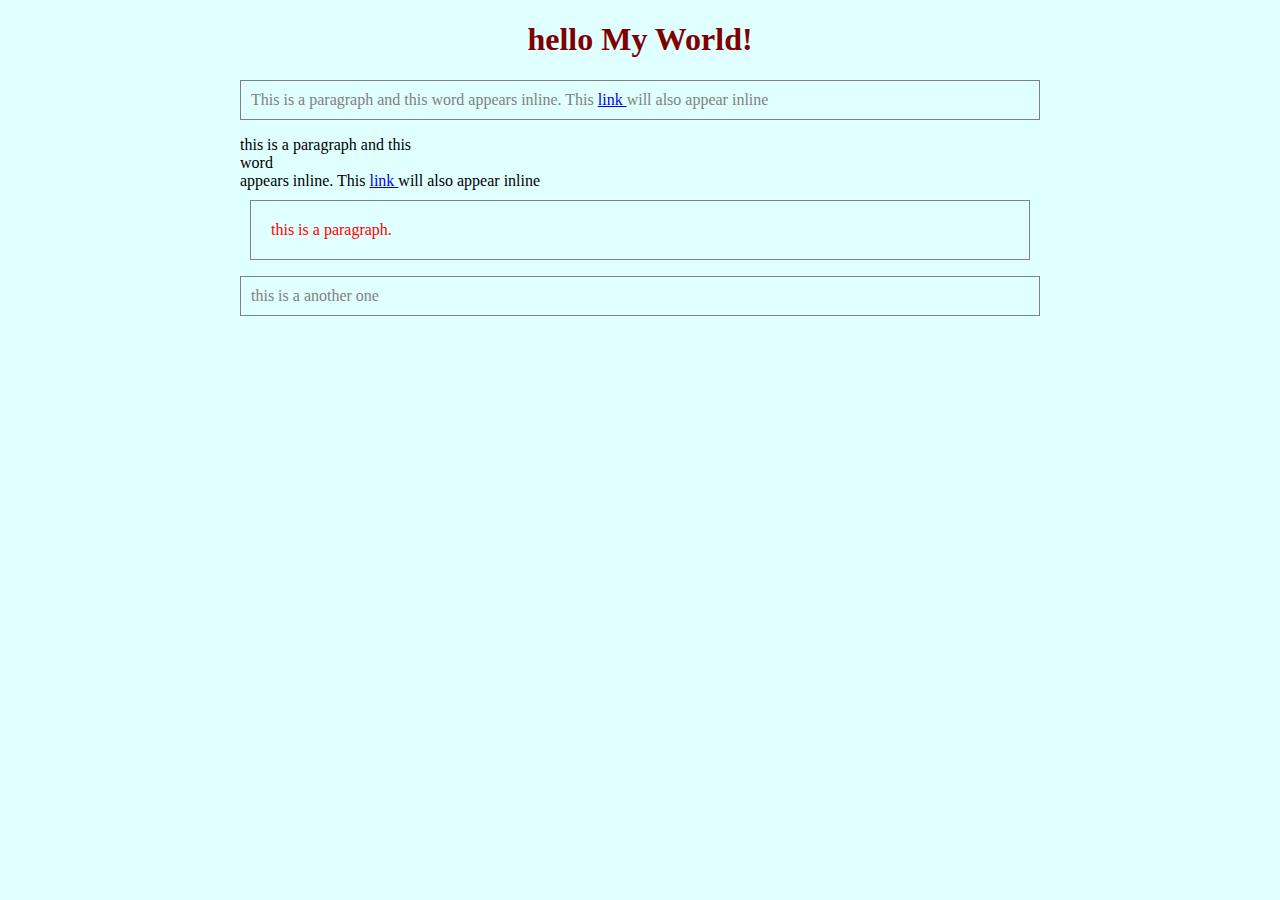
<file: Chapter3/index.html>
<!doctype html>

<html>
	<head>
	<title> My first web app </title>
	<link href="style.css" rel="stylesheet" type="text/css">
	</head>

		<body>
			<h1> hello My World! </h1>
		<div>
			<p>This is a paragraph and this <span>word</span> appears inline. This <a href="http://www.example.com"> link </a> will also appear inline </p>
		</div>

		<div>
			this is a paragraph and this <div>word</div> appears inline. This <a href="http://www.example.com"> link </a> will also appear inline
		</div>


		<p class="first"> this is a paragraph. </p>

		<p class="second"> this is a another one </p>

		</body>

</html>
</file>
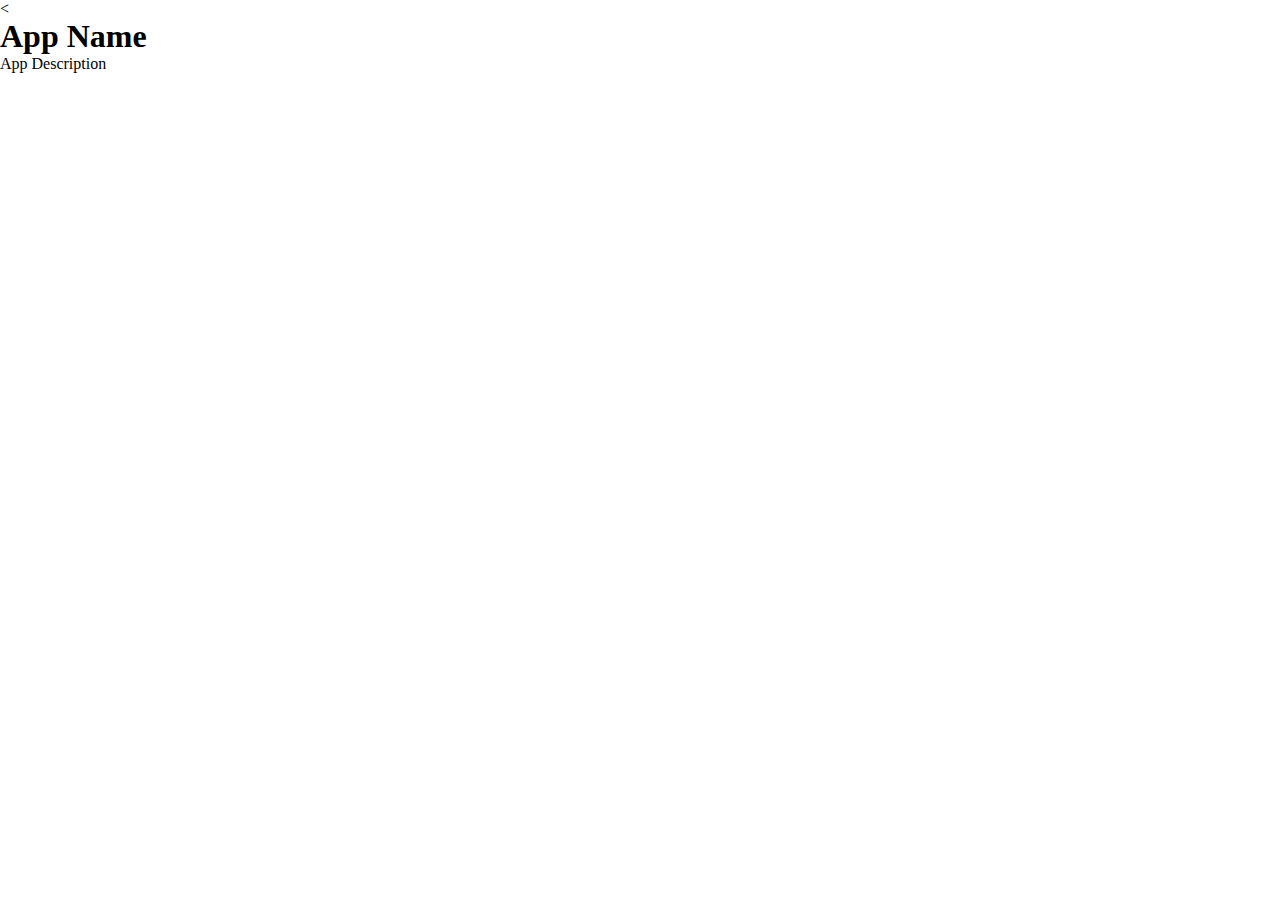
<file: Chapter4Example1/index.html>
<<!DOCTYPE html>
<html>
<head>
	<title>App Name</title>
	<link rel="stylesheet" type="text/css" href="style.css">
</head>
<body>

	<h1>App Name</h1>
	<p> App Description </p>

	<script src="http://code.jquery.com/jquery-2.0.3.min.js"> </script>
	<script src="app.js"> </script>
</body>
</html>
</file>
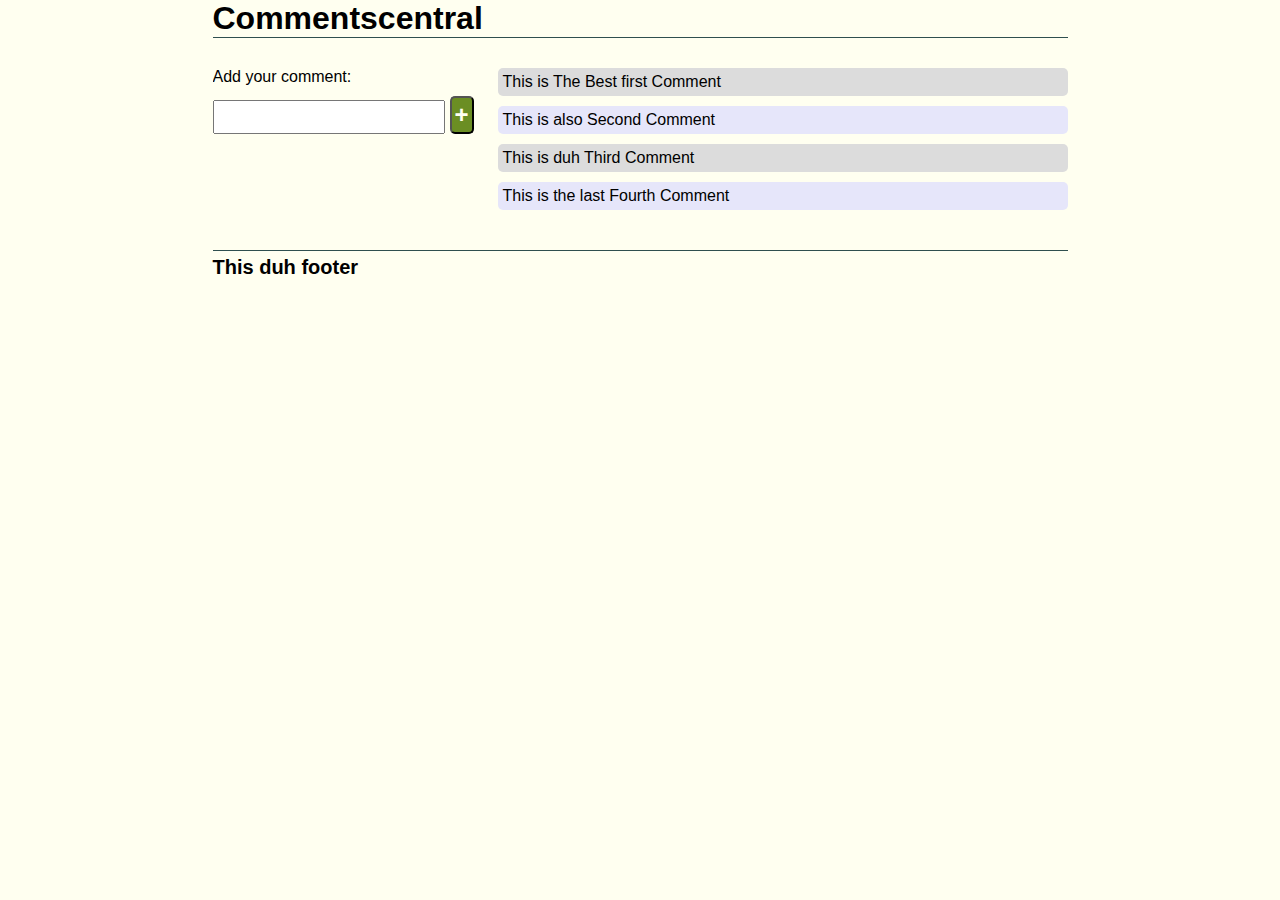
<file: Chapter4Example2/index.html>
<!doctype html>
<html> 
<head> 
<title> Simple App </title>

<link rel="stylesheet" type="text/css" href="style.css">


</head>

<body>
	<header> 
		<h1> Commentscentral </h1>
	</header>

	<main>
	<section class="comment-input">
	<p> Add your comment: </p>
	<input type="text"><button>+</button> 

	</section> 

	<section class="comments">
		<p> This is The Best first Comment </p>
		<p> This is also Second Comment </p>
		<p> This is duh Third Comment </p>
		<p> This is the last Fourth Comment </p>

	</section>

	</main>

	<footer>
		<h2> This duh footer </h2>
	</footer>

	<script src="http://code.jquery.com/jquery-2.0.3.min.js"></script>
	<script src="app.js"></script>

</body>


</html>
</file>
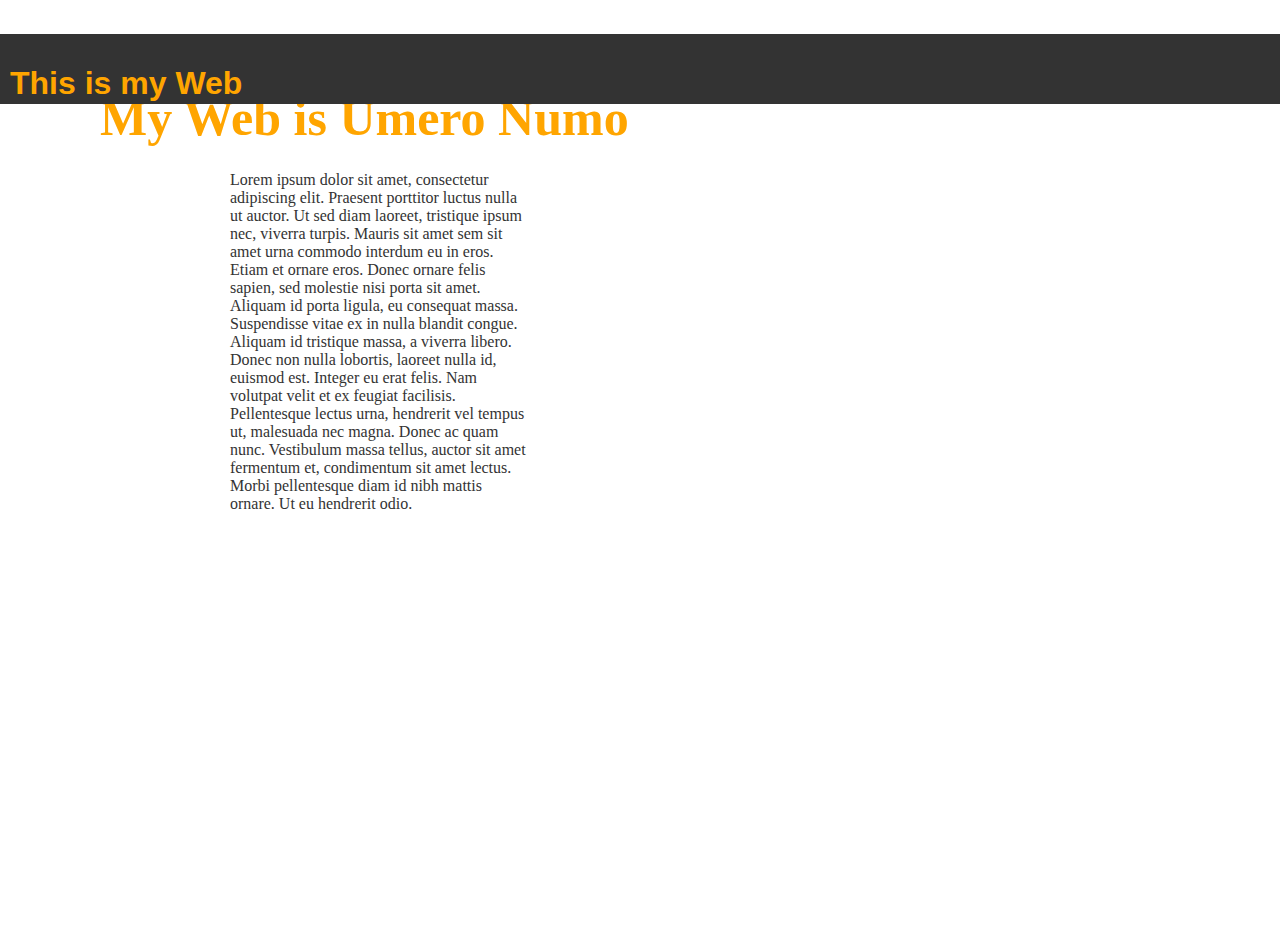
<file: CSSReview/index.html>
<!DOCTYPE html>
<html>
	<head>
		<title> CSS Practice </title>
		<link rel="stylesheet" href="style.css">

	</head>
	<body>
		<header id="topheader">

			<h1>This is my Web</h1>

		</header>
		<div class="box"> Box Juan 
			<div class="innerbox"> InnerBoxer</div>
		</div>
		<div class="box"> Box Tres </div>
		<h1 class="imgText">My Web is Umero Numo </h1>
		<div class="box">
			<p>Lorem ipsum dolor sit amet, consectetur adipiscing elit. Praesent porttitor luctus nulla ut auctor. Ut sed diam laoreet, tristique ipsum nec, viverra turpis. Mauris sit amet sem sit amet urna commodo interdum eu in eros. Etiam et ornare eros. Donec ornare felis sapien, sed molestie nisi porta sit amet. Aliquam id porta ligula, eu consequat massa. Suspendisse vitae ex in nulla blandit congue. Aliquam id tristique massa, a viverra libero. Donec non nulla lobortis, laoreet nulla id, euismod est. Integer eu erat felis. Nam volutpat velit et ex feugiat facilisis. Pellentesque lectus urna, hendrerit vel tempus ut, malesuada nec magna. Donec ac quam nunc. Vestibulum massa tellus, auctor sit amet fermentum et, condimentum sit amet lectus. Morbi pellentesque diam id nibh mattis ornare. Ut eu hendrerit odio.</p>
		</div>
	</body>




</html>
</file>
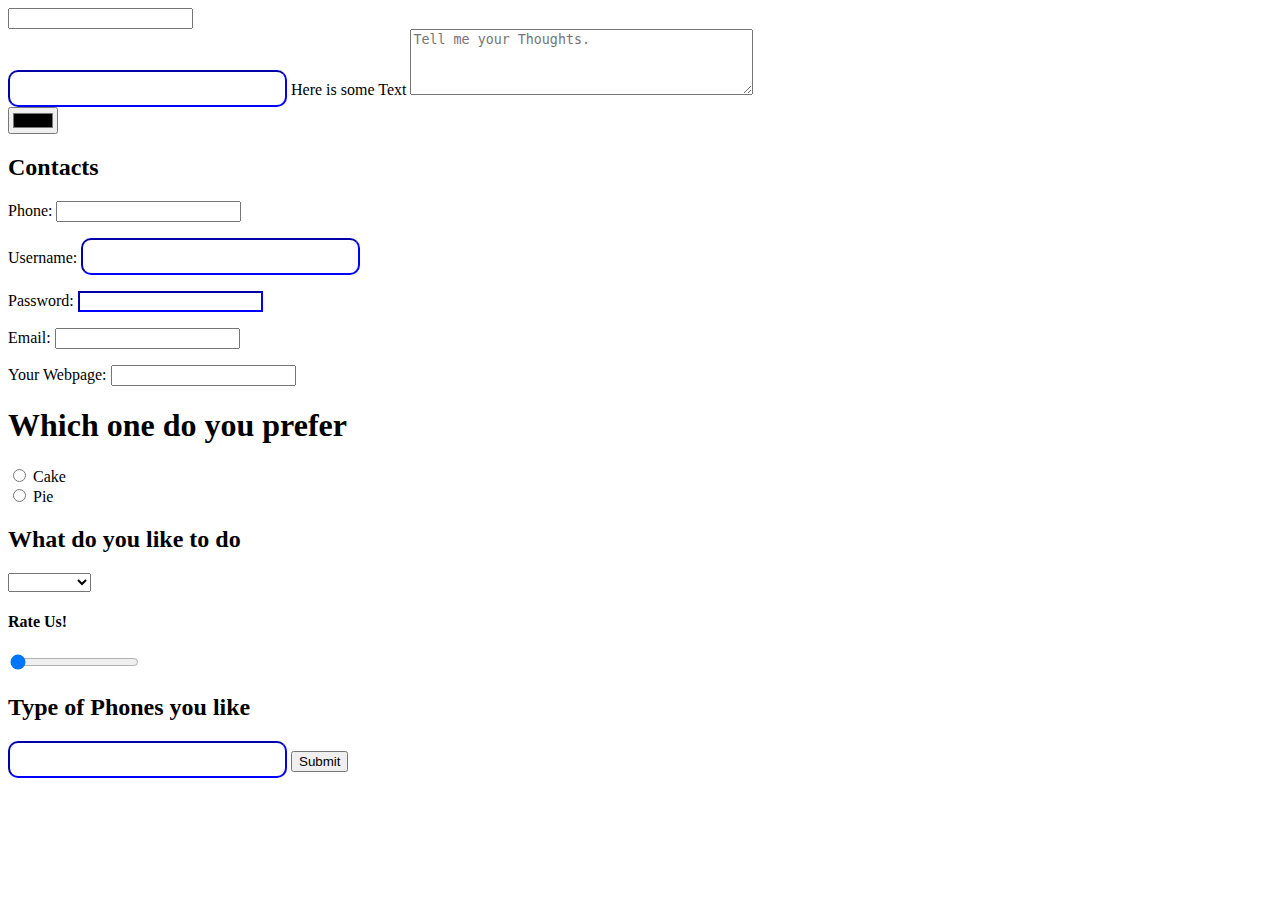
<file: Form_elements/index.html>
<!doctype html> 

<html> 
	<head>

		<link rel="stylesheet" type="text/css" href="style.css">

	</head>
	<body>
		<input type="number" name="num" step="919815051">

		<div>
			<input type="text"> Here is some Text
			<textarea cols="40" rows="4" maxlength="500" placeholder="Tell me your Thoughts."></textarea>
		</div>

		<input type="color">
		<h2> Contacts </h2> 
		<p> Phone: <input type="number" name="num"> </p>
		<p> Username: <input type="text" name="username" required> </p>
		<p> Password: <input type="password" name"pw" required></p>
		<p> Email: <input type="email" name="email"> </p>
		<p> Your Webpage: <input type="url" name="link"> </p>
		<p> </p>

	<div>
		<h1> Which one do you prefer </h1>
		<input type="radio" name="food" value="Cake"> Cake <br />
		<input type="radio" name="food" value="Pie"> Pie <br />
	</div>
	<h2> What do you like to do </h2>
	<select>
		<option value ="holder"> </option>
		<option value="Dance"> Dance </option>
		<option value="Party"> Party </option>
		<option value="crunk"> Get Crunk </option>
	</select>


	<h4> Rate Us! </h4>
		<input type="range" name="rating" value="1" min="1" max="100" step="1"> 

<h2> Type of Phones you like </h2>
	<input type="text" id="Mobiles" list="suggest" />
	<datalist id="suggest">
		<option> Iphone </option>
		<option> Samsung </option>
		<option> Blackberry </option>
		<option> Nokia </option>
	</datalist>

<button id="submit">Submit</button>

	<script src="script.js" type="text/javascript"></script>
	</body>



</html>
</file>
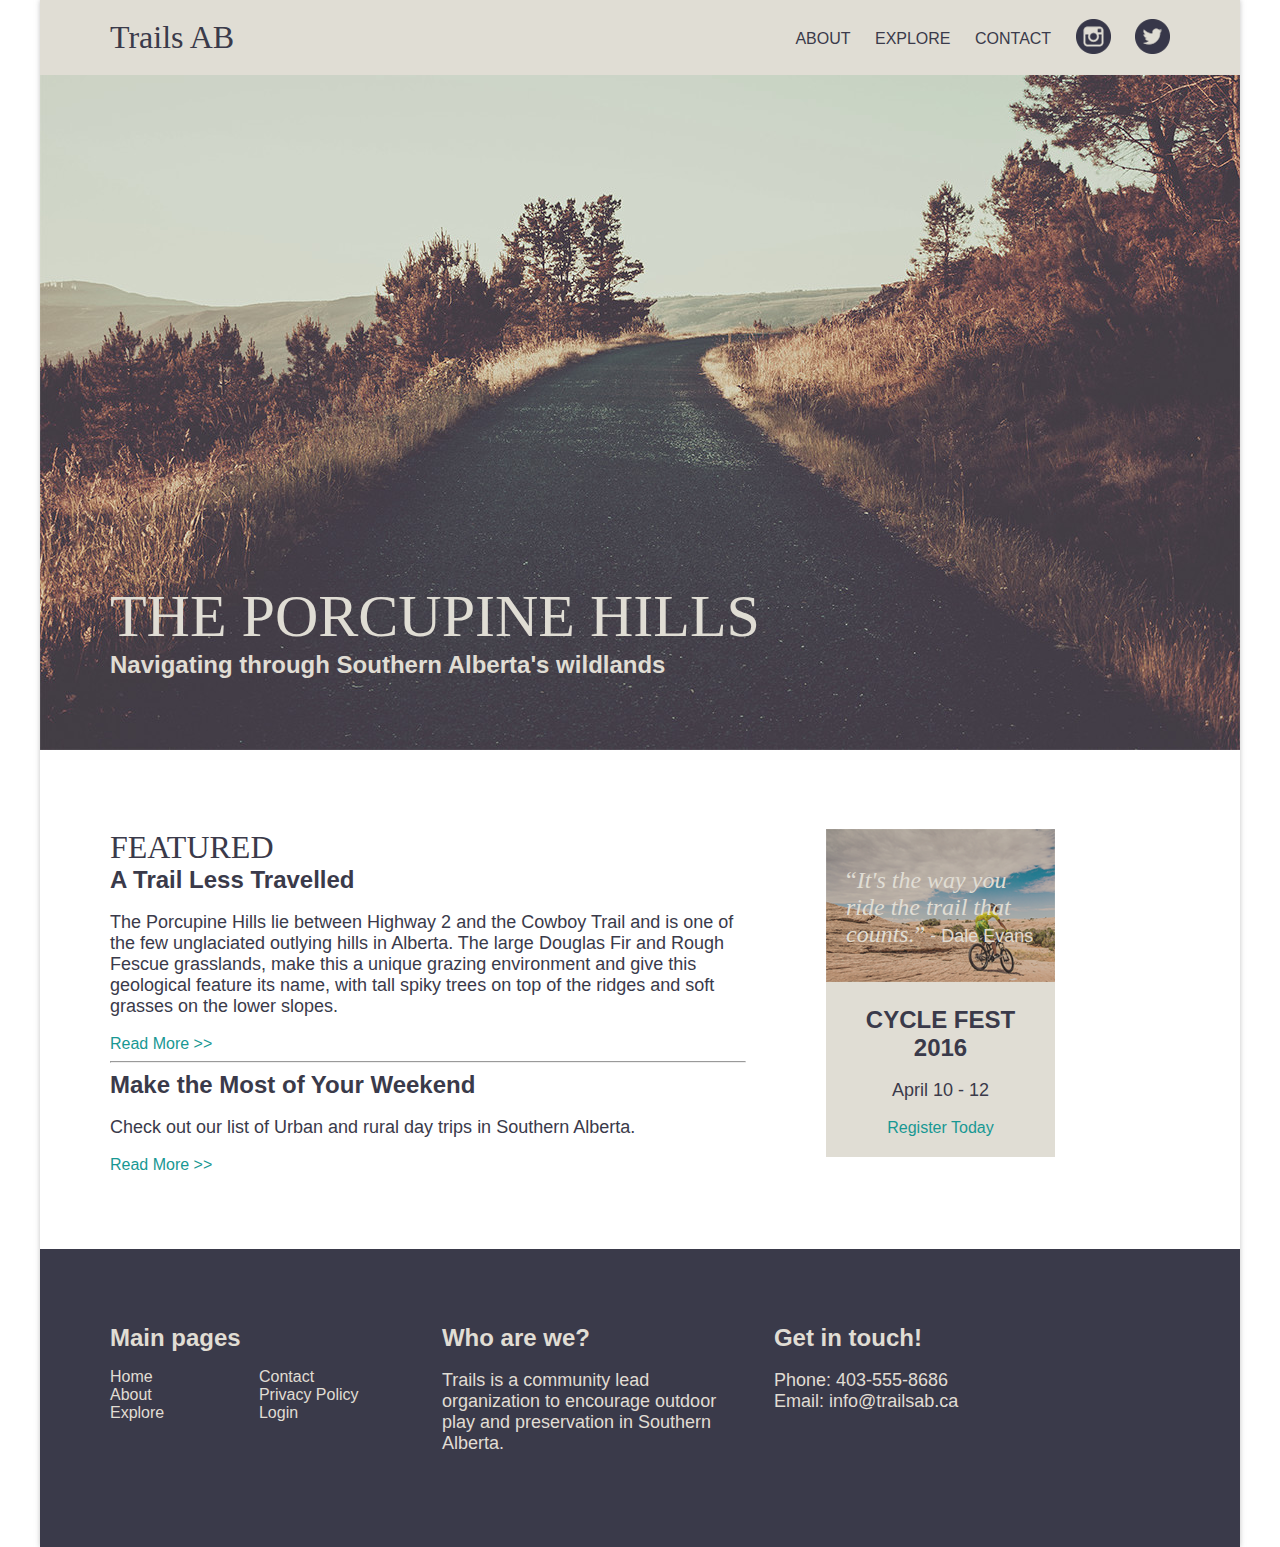
<file: Layout Fixed/index.html>
<!DOCTYPE html>
<html>
	<head>
		<title>Layout Practice</title>
		<link rel="stylesheet" href="css/styles.css">
	</head>

	<body>
		<div id="container">
			<header id="top">
				<h1 id="logo">Trails AB</h1>
				<nav>
					<ul>
						<li><a href="about.html">about</a></li>
						<li><a href="explore.html">explore</a></li>
						<li><a href="contact.html">contact</a></li>
						<li><a class="sm" href="http://www.instagram.com" target="_blank"></a></li>
						<li><a class="sm" href="http://www.twitter.com" target="_blank"></a></li>
					</ul>
				</nav>
				<div class="clearflt"></div>
				
			</header>
			<section id="banner" >
				<div id="bannerText" class="wrap">
					<h1>the porcupine hills</h1>
					<h2>Navigating through Southern Alberta's wildlands</h2>
				</div>
				<img src="imgs/road.jpg" title="Porcupine Hills">
			</section><!-- end banner -->
			<main class="wrap">
				<section class="col_720">
					<header>
						<h1>FEATURED</h1>
					</header>
					<h2>A Trail Less Travelled</h2>
					<p>The Porcupine Hills lie between Highway 2 and the Cowboy Trail and is one of the few unglaciated outlying hills in Alberta. The large Douglas Fir and Rough Fescue grasslands, make this a unique grazing environment and give this geological feature its name, with tall spiky trees on top of the ridges and soft grasses on the lower slopes.</p>
					<a href="#more">Read More >></a>
					<hr>
					<h2>Make the Most of Your Weekend</h2>
					<p>Check out our list of Urban and rural day trips in Southern Alberta.</p>
					<a href="#more">Read More >></a>
				</section>
				<aside class="col_260">
					<p class="imgQuote"><q><i>It's the way you ride the trail that counts.</i></q> - Dale Evans</p>
					<img src="imgs/biking.png">
					<div class="asideText">
					<h2>CYCLE FEST 2016</h2>
					<p>April 10 - 12</p>
					<a href="#register">Register Today</a>
				</div>
				</aside>
				<div class="clearflt"></div>
			</main>
			<footer class="wrap">
				<div class="col_320">
					<h2>Main pages</h2>
					<nav>
						<ul>
							<li>Home</li>
							<li>About</li>
							<li>Explore</li>
							<li>Contact</li>
							<li>Privacy Policy</li>
							<li>Login</li>
						</ul>
					</nav>
				</div>
				<div class="col_320">
					<h2>Who are we?</h2>
					<p>Trails is a community lead organization to encourage outdoor play and preservation in Southern Alberta. </p>
				</div>
				<div class="col_320">
					<h2>Get in touch!</h2>
					<p>Phone: 403-555-8686<br>
					Email: info@trailsab.ca</p>
				</div>
				<div class="clearflt"></div>
			</footer>
		</div>
	</body>
</html>
</file>
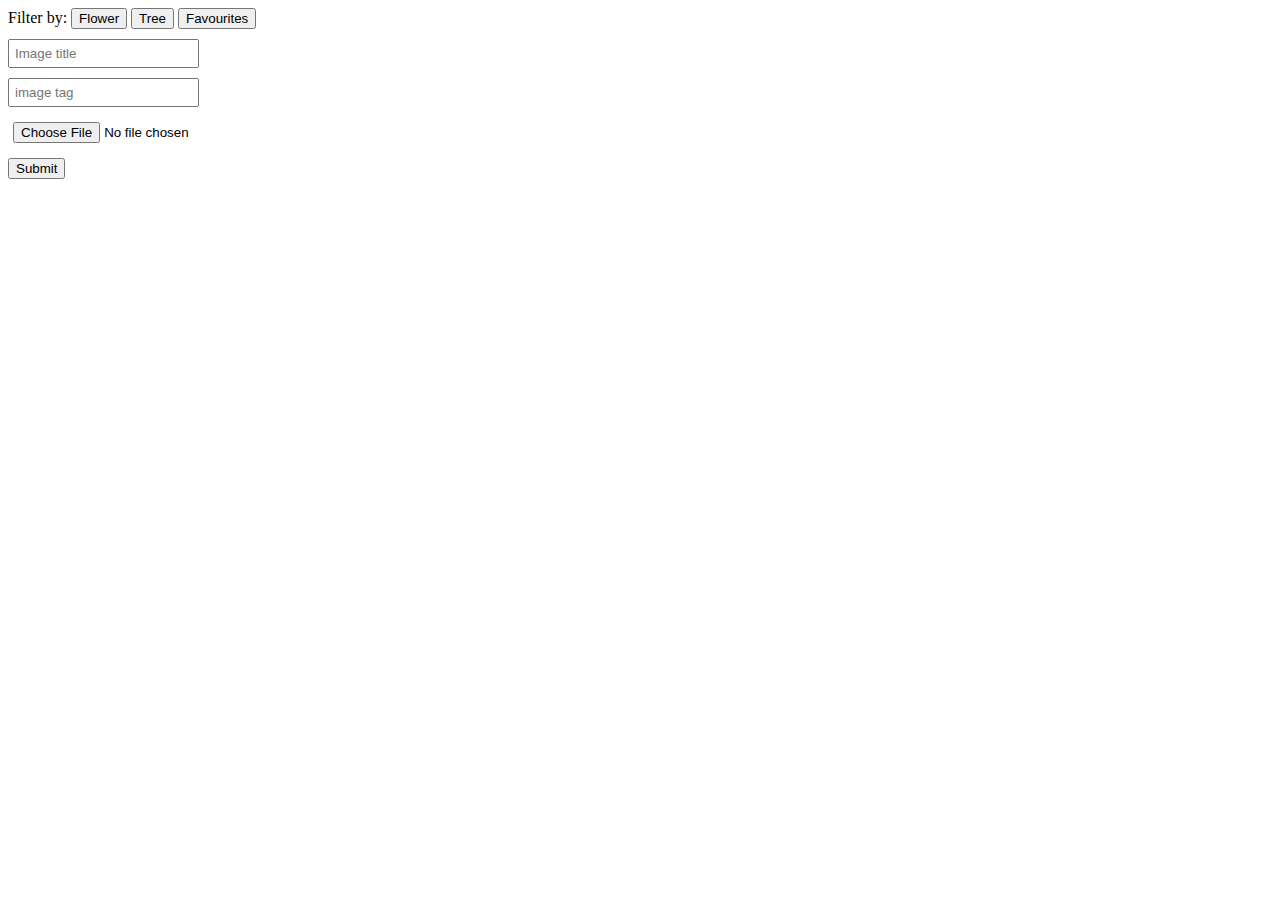
<file: Objects/index.html>
<!DOCTYPE html>
<html>
	<head>
	<title>JavaScript Objects</title>
	<link rel="stylesheet" href="css/styles.css">

	</head>
	<body>

		<div id="gallery">
		Filter by: <button id="filterFlower">Flower</button> <button id="filterTree">Tree</button>
		<button id="filterFav">Favourites </button>
		</div>

		<div class="clearfix"></div>

		<input type="text" name="title" placeholder="Image title">
		<input type="text" name="tags" placeholder="image tag">
		<input type="file" name="image">
		<button id="submit"> Submit </button>
	<script src="https://ajax.googleapis.com/ajax/libs/jquery/1.12.0/jquery.min.js"></script>
	<script src="js/scripts.js"></script>
	</body>
</html>
</file>
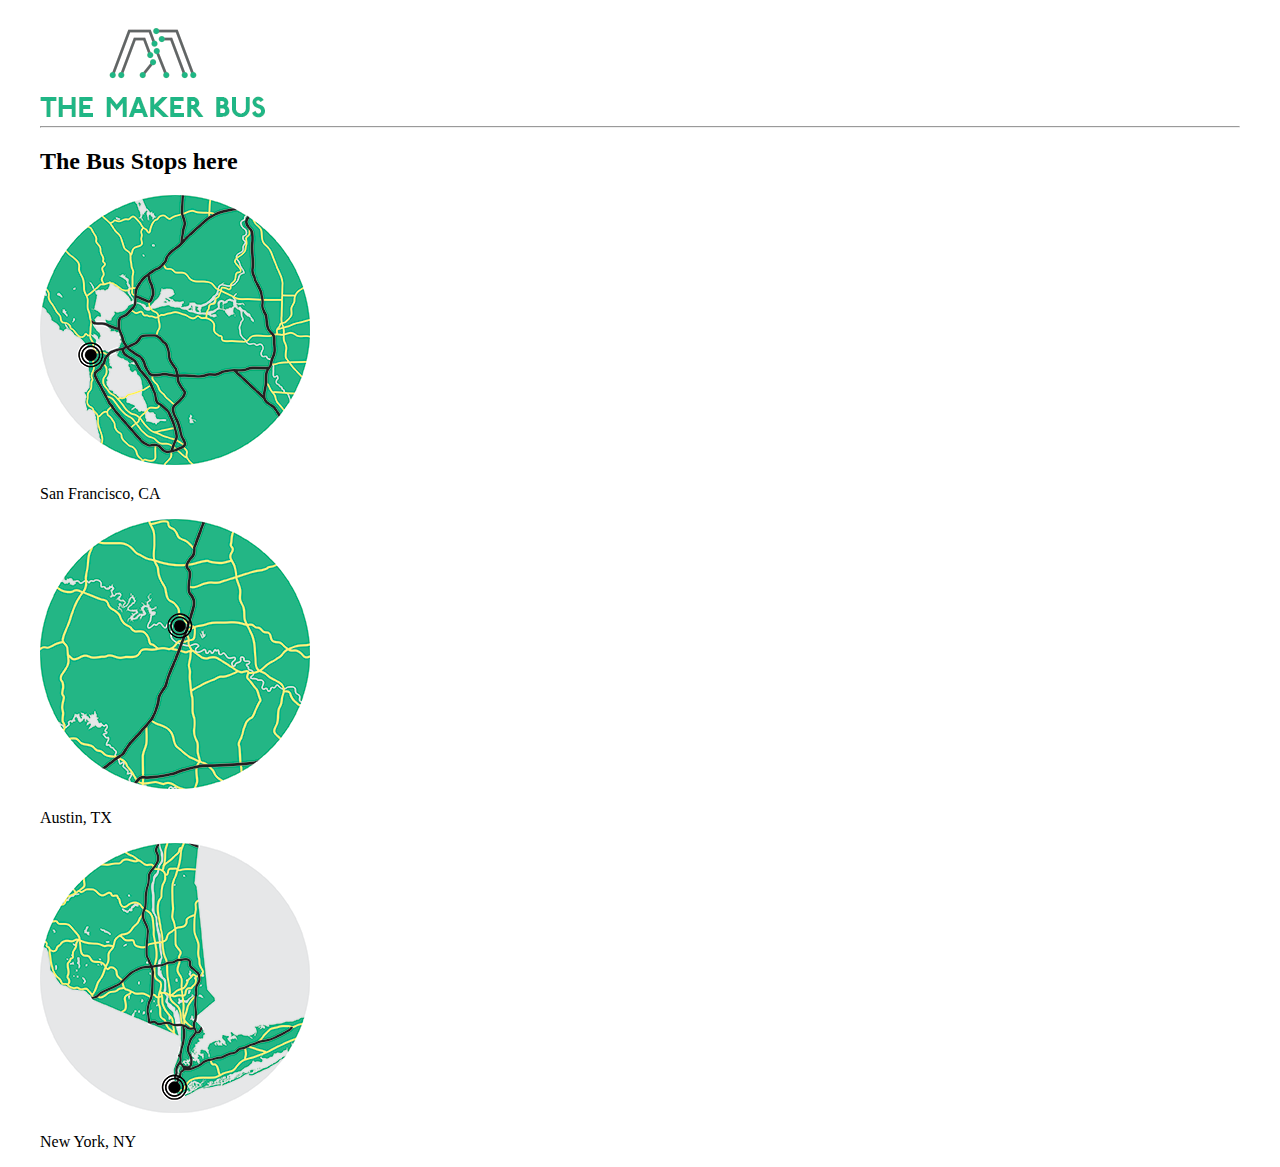
<file: AJAX in Class/AJAX + JSON/index.html>
<!DOCTYPE html>
<html>
	<head>
	<link rel="stylesheet" type="text/css" href="style.css">

	</head>
	<body>

		<h1> </h1>
		<hr>
		<h2> The Bus Stops here </h2>

		<section id="content"></section>
		<section id="data"> </section>

	<script src="https://ajax.googleapis.com/ajax/libs/jquery/1.12.0/jquery.min.js"></script>
	<script src="script.js"></script>
	</body>
</html>
</file>
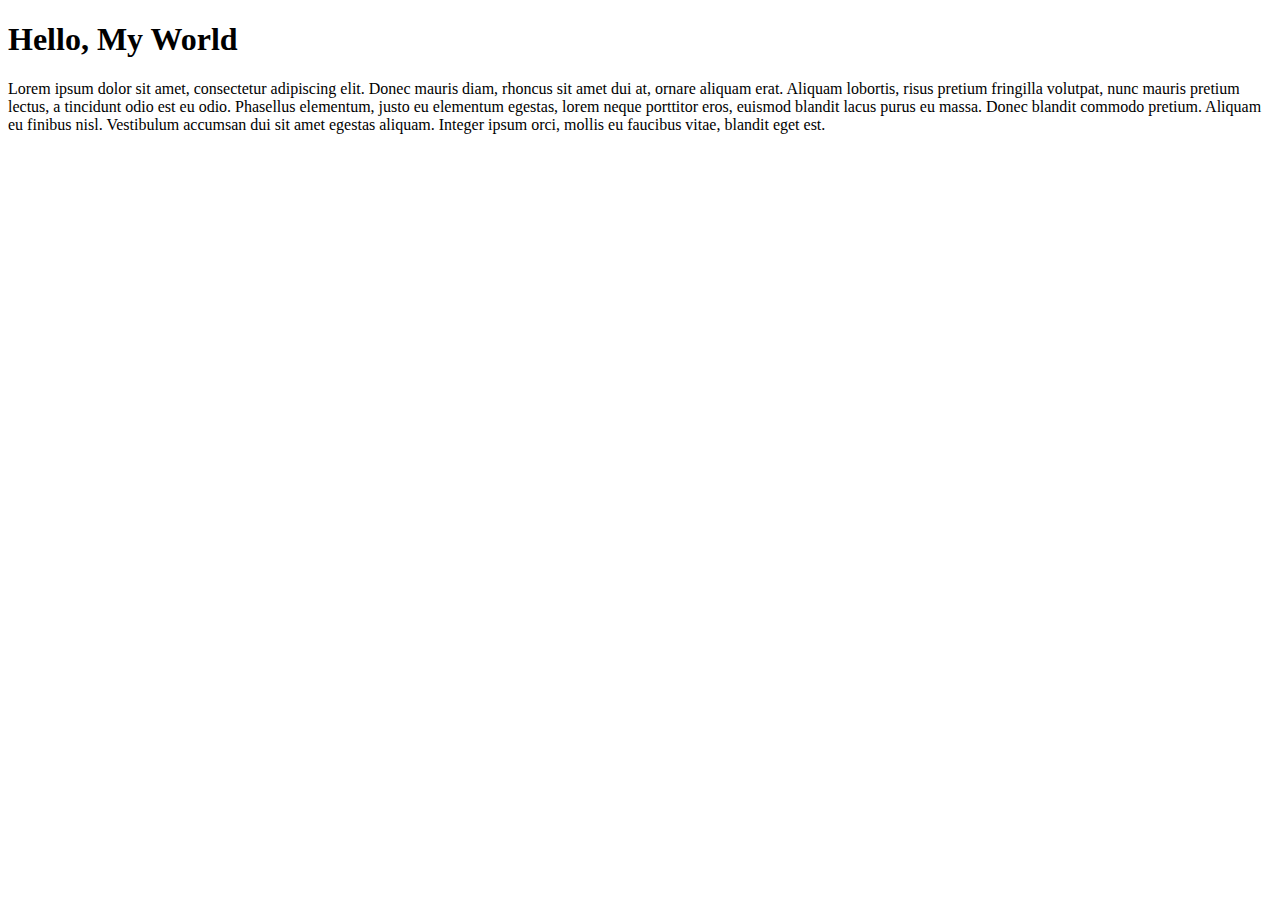
<file: Chapter2/hello.html>
<!DOCTYPE HTML>
<html> 
	<head>
		<title> My First Web App </title>
	</head>

<body>
	<h1> Hello, My World </h1>

	<p>Lorem ipsum dolor sit amet, consectetur adipiscing elit. Donec mauris diam, rhoncus sit amet dui at, ornare aliquam erat. Aliquam lobortis, risus pretium fringilla volutpat, nunc mauris pretium lectus, a tincidunt odio est eu odio. Phasellus elementum, justo eu elementum egestas, lorem neque porttitor eros, euismod blandit lacus purus eu massa. Donec blandit commodo pretium. Aliquam eu finibus nisl. Vestibulum accumsan dui sit amet egestas aliquam. Integer ipsum orci, mollis eu faucibus vitae, blandit eget est. </p>

</body>






</html>
</file>
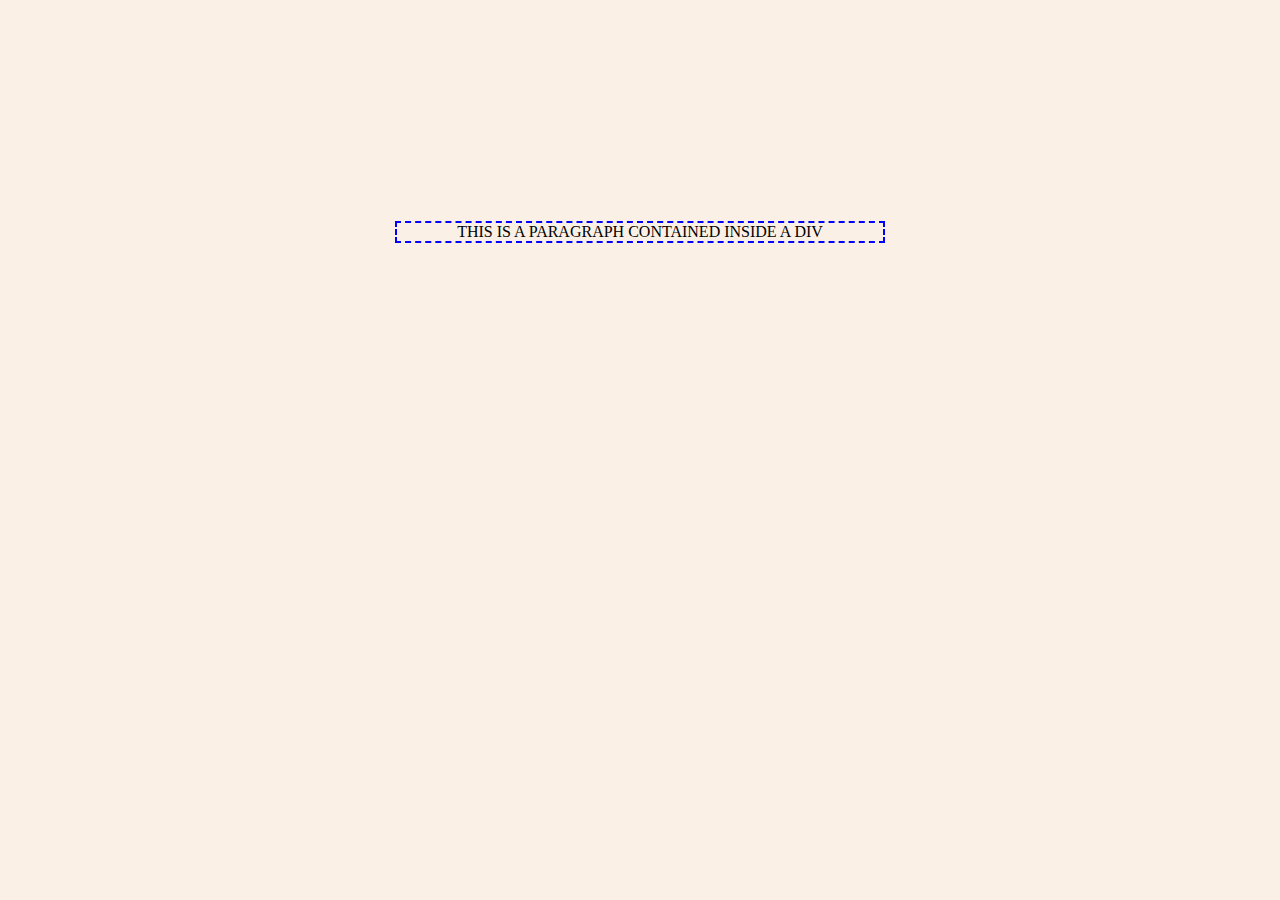
<file: Chapter3/margin_border_padding.html>
<!doctype html>

<html>
	<head>
	<title> Chapter 3 -- Margin, Border and Padding Example </title>
	<link href="margin_border_padding.css" rel="stylesheet" type="text/css">
	</head>

		<body>
			<div>
				<p> THIS IS A PARAGRAPH CONTAINED INSIDE A DIV</p>
			</div>

		</body>

</html>
</file>
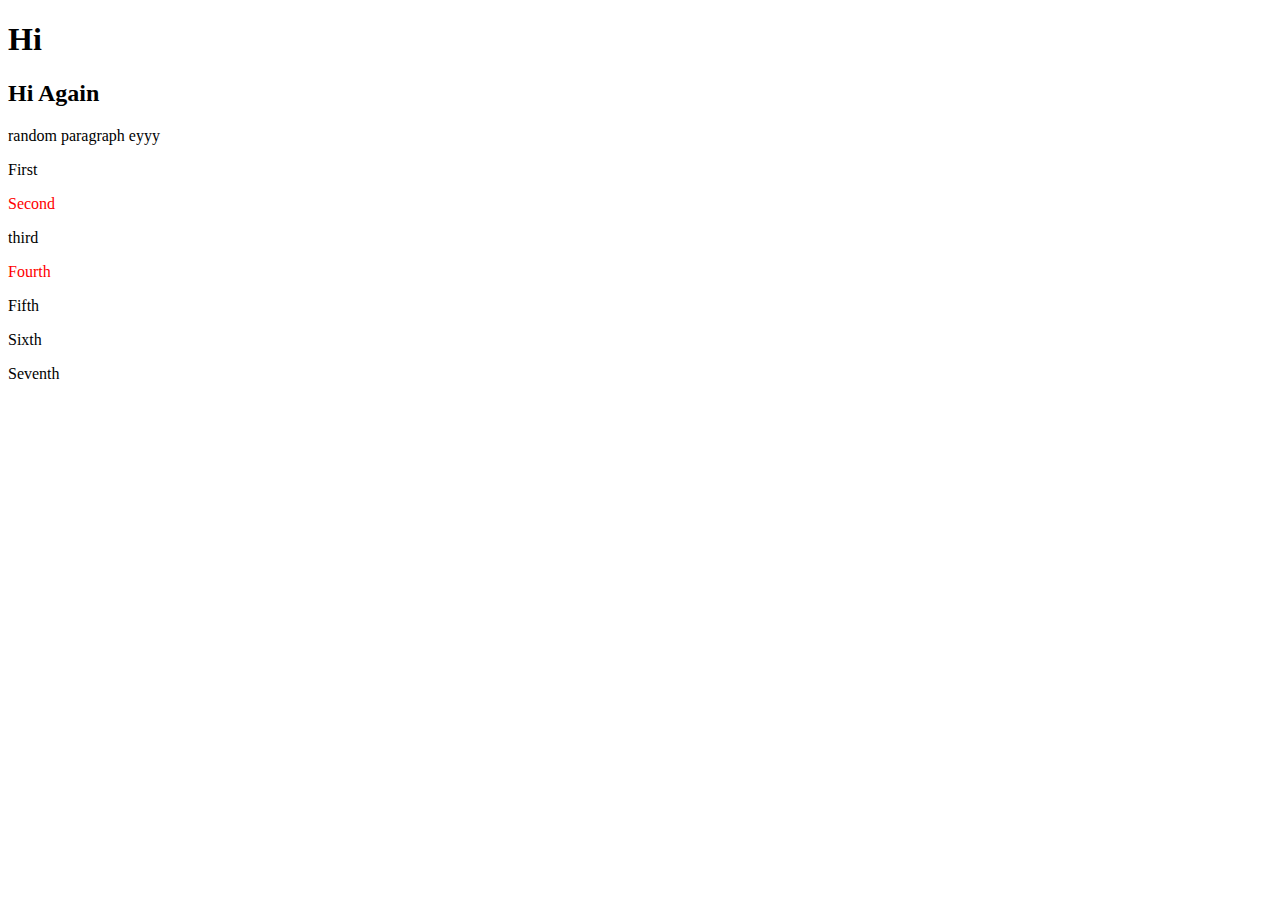
<file: Chapter3/selectorpractice.html>
<!DOCTYPE html>
<html>
<head>
	<title>Selector Practice</title>
	<link rel="stylesheet" type="text/css" href="selectorpractice.css">
</head>
<body>
	<h1> Hi</h1>
		<h2> Hi Again </h2>
		<p> random paragraph eyyy</p>

	<div class="relevant">
		<p class="a"> First </p>
		<p class="a"> Second </p>
		<p> third </p>
		<p> Fourth </p>
		<p class="a"> Fifth</p>
		<p class="a"> Sixth </p>
		<p> Seventh </p>

	</div>
</body>
</html>
</file>
<file: Chapter3/style.css>
body {
	background: lightcyan; /* Sets the body width to 800 pixels */
	width: 800px;	/* Sets the background to bluish color */
	margin: auto;	/* Sets the background color to red*/

}

h1 {
	color: maroon;
	text-align: center;


}

p {
	color: gray;
	border: 1px solid gray;
	padding: 10px;
}

p.first {
	color: red;
	margin: 10px;
	padding: 20px
}

.first {
	color: red;
	margin: 10px;
	padding: 20px;
}
</file>
<file: Chapter4Example1/style.css>
* {
	margin: 0;
	padding: 0;
}
</file>
<file: Chapter4Example2/style.css>
* {
    margin: 0;
    padding: 0;
}

body {
    width: 855px;
    margin: auto;
    background: ivory;
    font-size: 100%;
    font-family: sans-serif;
}

header {
  overflow: auto;
  border-bottom: 1px solid darkslategray;
}

h1 {
  float: left;
}


header p {
  float: right;
  width: 570px;
  font-style: italic;
  margin-top: 10px;
}

main {
  overflow: auto;
  padding: 30px 0;
  border-bottom: 1px solid darkslategray;
}


.comment-input {
  float: left;
  width: 285px;
}

.comment-input p {
  margin-bottom: 10px;
}

.comment-input input {
  width: 80%;
  height: 30px;
  font-size: 1.2em;
  font-weight: bold;
}

.comment-input button {
  font-weight: bold;
  padding: 3px;
  border-radius: 5px;
  color: ivory;
  background: olivedrab;
  cursor: pointer;
  font-size: 1.5em;
  margin-left: 5px;
}

.comments {
  float: right;
  width: 570px;
}

.comments p {
  padding: 5px;
  margin-bottom: 10px;
  border-radius: 5px;
}

.comments p:nth-child(even) {
    background: lavender;
}

.comments p:nth-child(odd) {
    background: gainsboro;
}

footer {
    font-size: smaller;
    margin-top: 5px;
    clear: both;
}
</file>
<file: CSSReview/style.css>
body, html {
	height: 100%;
}

body {
	background: url(https://snap-photos.s3.amazonaws.com/img-thumbs/960w/OJ7K7B2UYI.jpg);
	background-size: cover;
	background-repeat: no-repeat;
	color: orange;
	padding: 0;
	margin: 0;
}

#topheader {
	position: fixed;
	background: #333;
	height: 50px;
	padding: 10px;
	width: 100%;
	z-index: 99;
}

#topheader h1 {
	font-family: arial;
}

.box {
	width: 30%;
	max-width: 300px;
	height: 100px;
	padding: 10px;
	margin: 20px;
	background: rgba(355,0,0 0.5);
	color: #333;
	position: relative;
	float: right;
}

.innerbox {
	width: 50%;
	position: absolute;
	border: 10px;
	color: rgba(248,0,0, 0.5);
	background: blue;
}

.imgText {
	font-size: 50px;
	position: relative;
	top: 55px;
	left: 100px;
}
</file>
<file: Form_elements/style.css>
input[type=text] {
	border-color: blue;
	padding: 5px;
	font-size: 20px;
	border-radius: 10px;
}

input[type=password] {
	border-color: blue;
	
}

input {
	position: in
}
</file>
<file: Layout Fixed/css/styles.css>
body {

	font-family: gill sans, arial, sans-serif;
	color: #3a3a4a; /* Dark Purple */
	margin: 0;
	padding: 0;
}

#container {

	max-width: 1200px;
	margin: auto;
	box-shadow: 0px 0px 5px #9999;
}


header#top {

	background: #e0ddd4;
	padding: 1.6% 5.83%;
}

#logo {
	float: left;
}
header nav {
	float: right;
}
header nav ul {
	margin: 0;
	list-style-type: none;
	margin-bottom: 5px;
}

header nav ul li {
	display: inline-block;
	margin-left: 20px;
}

header nav ul li a:link {
	color: #3a3a4a;
	text-transform: uppercase;
}

.sm {
	display: block; 
	width: 35px;
	height: 35px;
	margin-bottom: -10px;
}

a[href$="instagram.com"] {
	background: url(../imgs/instagram.png);
}

a[href$="twitter.com"] {
	background: url(../imgs/twitter.png);
}

#banner {
	position: relative;
}

#bannerText {
	position: absolute;
	bottom: 0;
	color: #e0ddd4;
}
#bannerText h1 {
	font-size: 60px;
	text-transform: uppercase;
}

.col_720 {
	width: 60%;
	float: left;
	margin-right: 80px;

}
.col_260 {
	width: 21.6%;
	float: left;
	overflow: hidden;
	position: relative;
}

.col_320{
	width: 26.6%;
	float: left;
}

.col_320:nth-child(2) {
margin: 0 50px;

}

footer ul {
	padding: 0;
	list-style-type: none;
	columns: 50px 2;
	-webkit-columns: 50px 2;
	-moz-columns: 50px 2;
}

img {
	width: 100%;
}

.imgQuote {
	position: absolute;
	color: #e0ddd4;
	padding: 20px;
}

.asideText {
	text-align: center;
	padding: 20px;
}



aside {
	background: #e0ddd4;

}

footer {
	background: #3a3a4a;
	color: #e0ddd4;
}

.wrap {
	padding: 6.25% 5.83%;
}

.clearflt{
	clear: both;
}

/* TEXT ELEMENTS */

h1, h2 {
margin: 0;
padding: 0;

}

h1 {

font-family: cambria, georgia, serif;
font-size: 32px;
font-weight: normal;

}

h2 {
font-size: 24px;


}

p {
	font-size: 18px;
}

q {
	font-family: cambira, georgia, serif;
	font-size: 24px;
}

a:link {
	text-decoration: none;
	color: #189893; /* Blue */

}

@media screen and (max-width: 660px) {
	.col_720 {
		float: none;
		width: 100%;
		padding-bottom: 40px;
		border-bottom: 1px solid #333;
		margin-bottom: 40px;
	}
	.col_260 {
		float: none;
		width: 60%;
		margin: auto;
	}
}
</file>
<file: Objects/css/styles.css>
/*body {
	background: black;
}*/

figure {
	width: 25%;
}

figure img {
	width: 100%;
}

figcaption {
	text-align: right;
}

.star {
	display: inline-block;
	width: 20px;
	height: 20px;
	position: relative;
	margin-left: 10px;
	top: 4px;
	background: url(../images/Gold_Star_off.svg);
	background-size: 100%;
	
}

.star.starOn {
	background: url(../images/Gold_Star.svg);
}

input {
	display: block;
	padding: 5px;
	margin: 10px 0px;
}

.clearfix {
	clear: both;
}
</file>
<file: AJAX in Class/AJAX + JSON/style.css>
body {
	max-width: 1200px;
	margin: auto;
	font-family: impact;
}

h1 {
	background-image: url('img/maker-logo.png');
	background-repeat: no-repeat;
	margin: 28px 0 0 0;
	width: 225px;
	height: 90px;
}

hr {
	h
}
</file>
<file: Chapter3/margin_border_padding.css>
body {
	background: linen;
	width: 500px;
	margin: 200px auto;

}

div {
	border: 5px; solid maroon;
	text-align: center;
	padding: 5px;
}

p {
	border: 2px dashed blue;
}
</file>
<file: Chapter3/selectorpractice.css>
/*Selects H1 Red */ /*h1 {
	color: red;
}*/

/*Selects H2 Red*/ /*h2 {
	color: red;
}*/

/*Selects all relevant class*/ /*.relevant {
	color: red;
}*/

/*Selects First paragraph of Relevant*/ /*.a:first-child {
	color: red;
}*/

/*Selects Third Paragraph Of Relevant */ /*.relevant p:nth-child(3) {
	color: red;
}*/

/*Selects Seventh Paragraph of Relevant*/ /*p:nth-child(7) {
	color: red;
}*/

/*selects ALL PARAGRAPHS*/ /*p {
	color: red;
}*/

/*Selects Random Paragraph in H2*/  /* p:first-child {
	color: red;
}*/

/*Selects all paragraphs with a class*/ /*a {
	color: red;
}*/

/*Selects only relevant paragraphs with a class*/ /*.relevant .a {
	color: red;
}*/

/*Selects second and fourth paragraphs*/ .a:nth-child(2), p:nth-child(4) {
	color: red;
}
</file>
